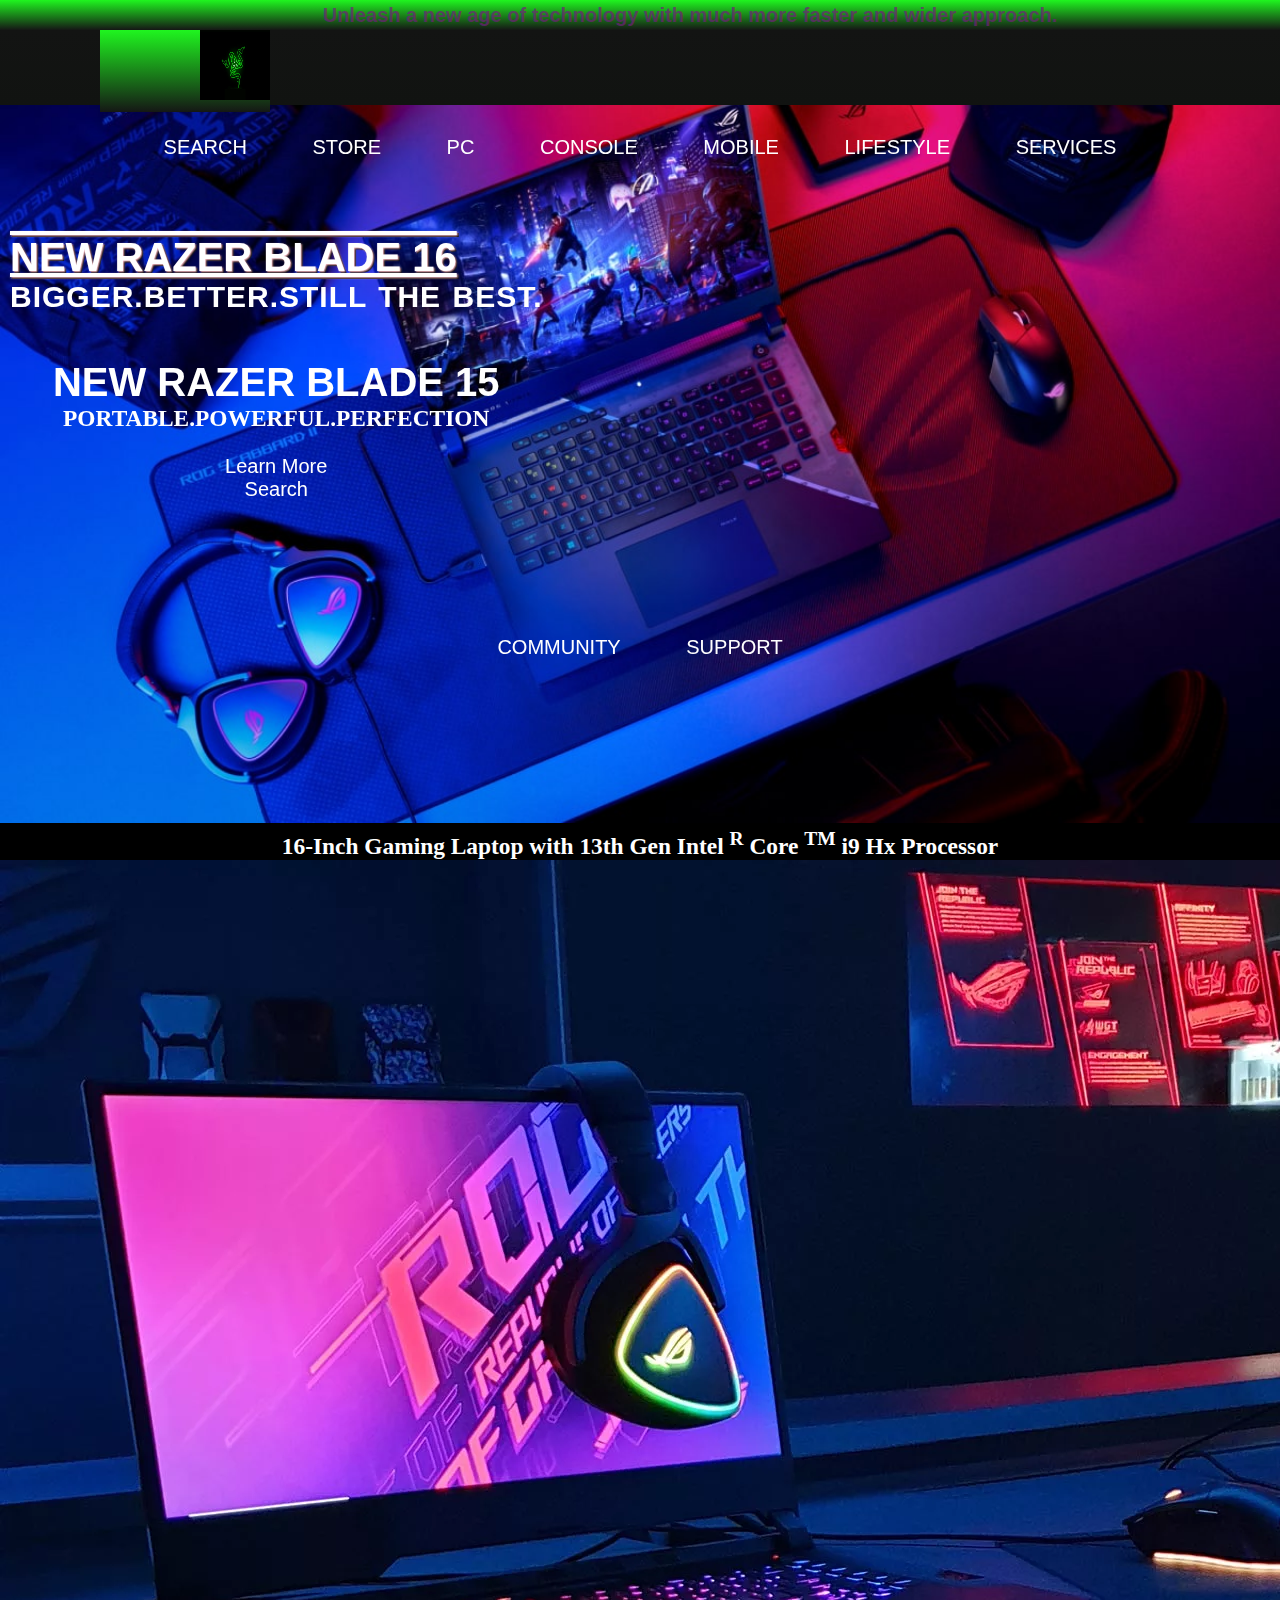
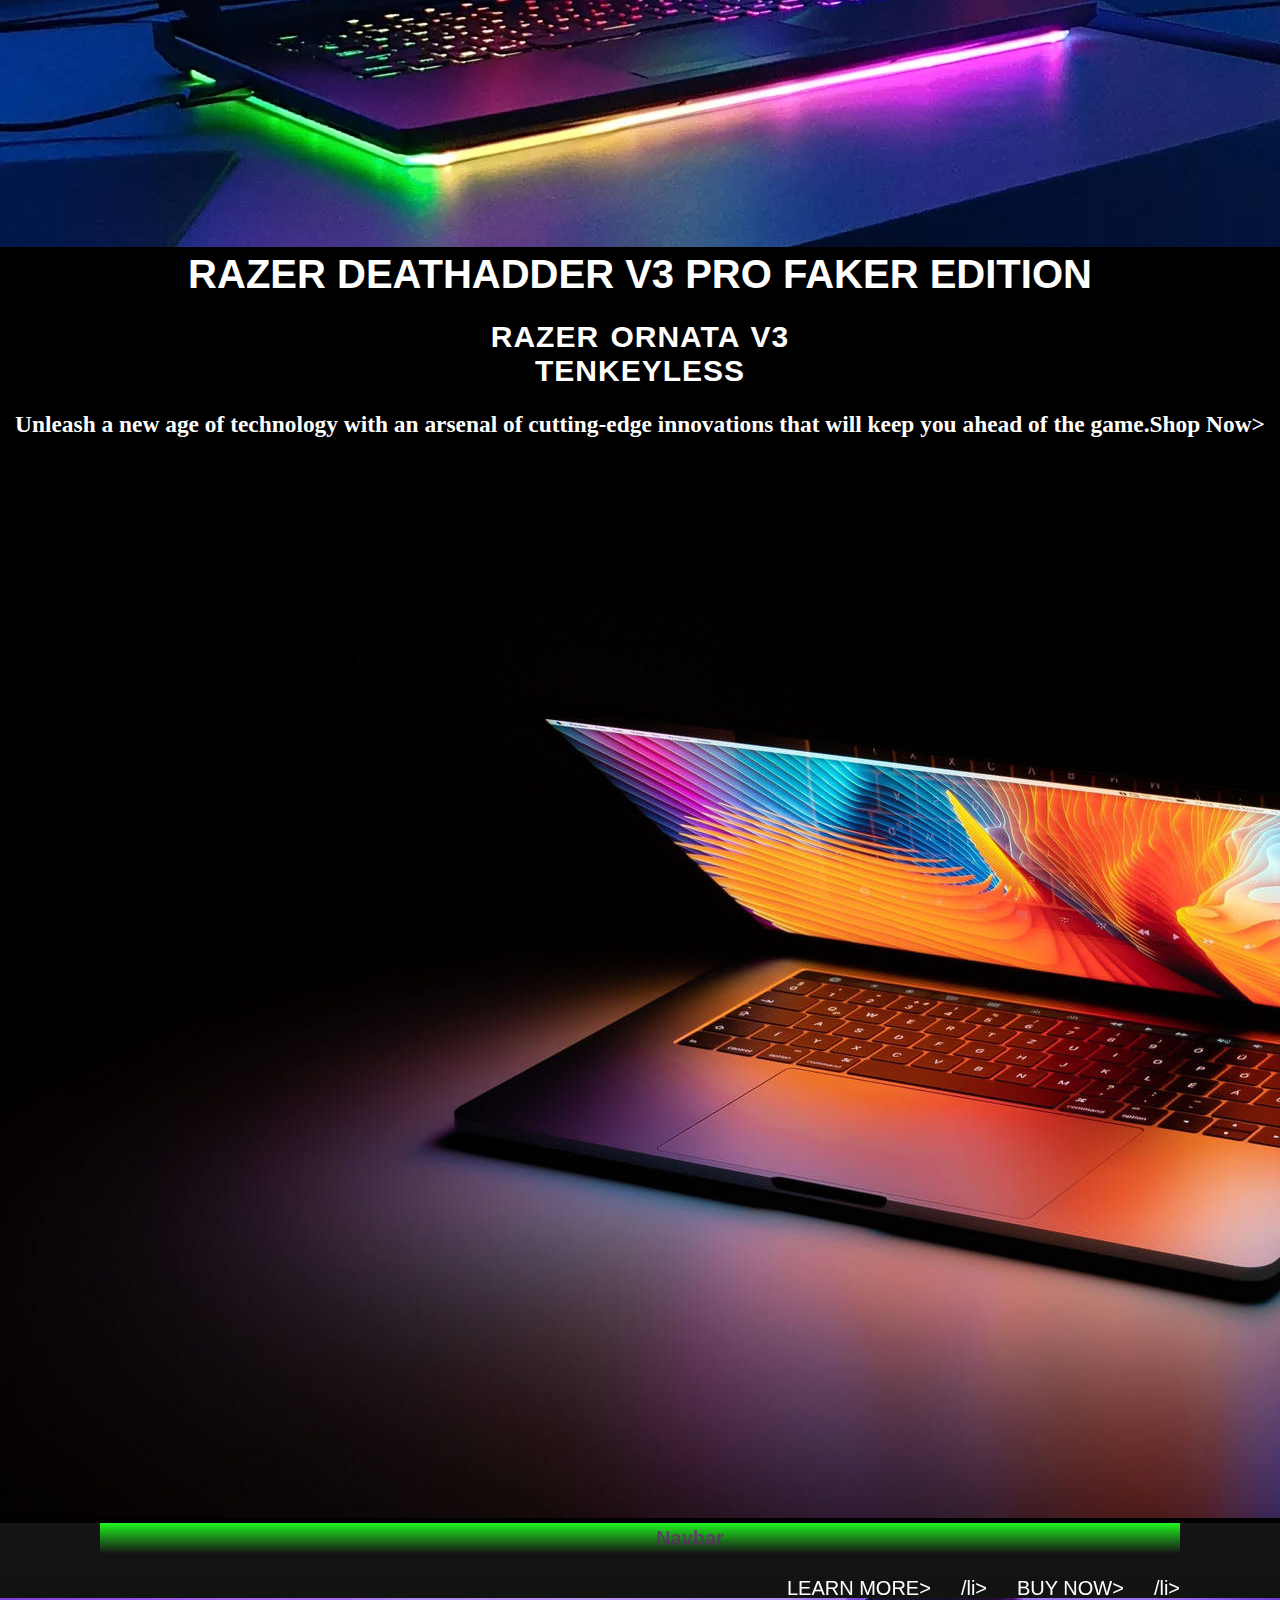
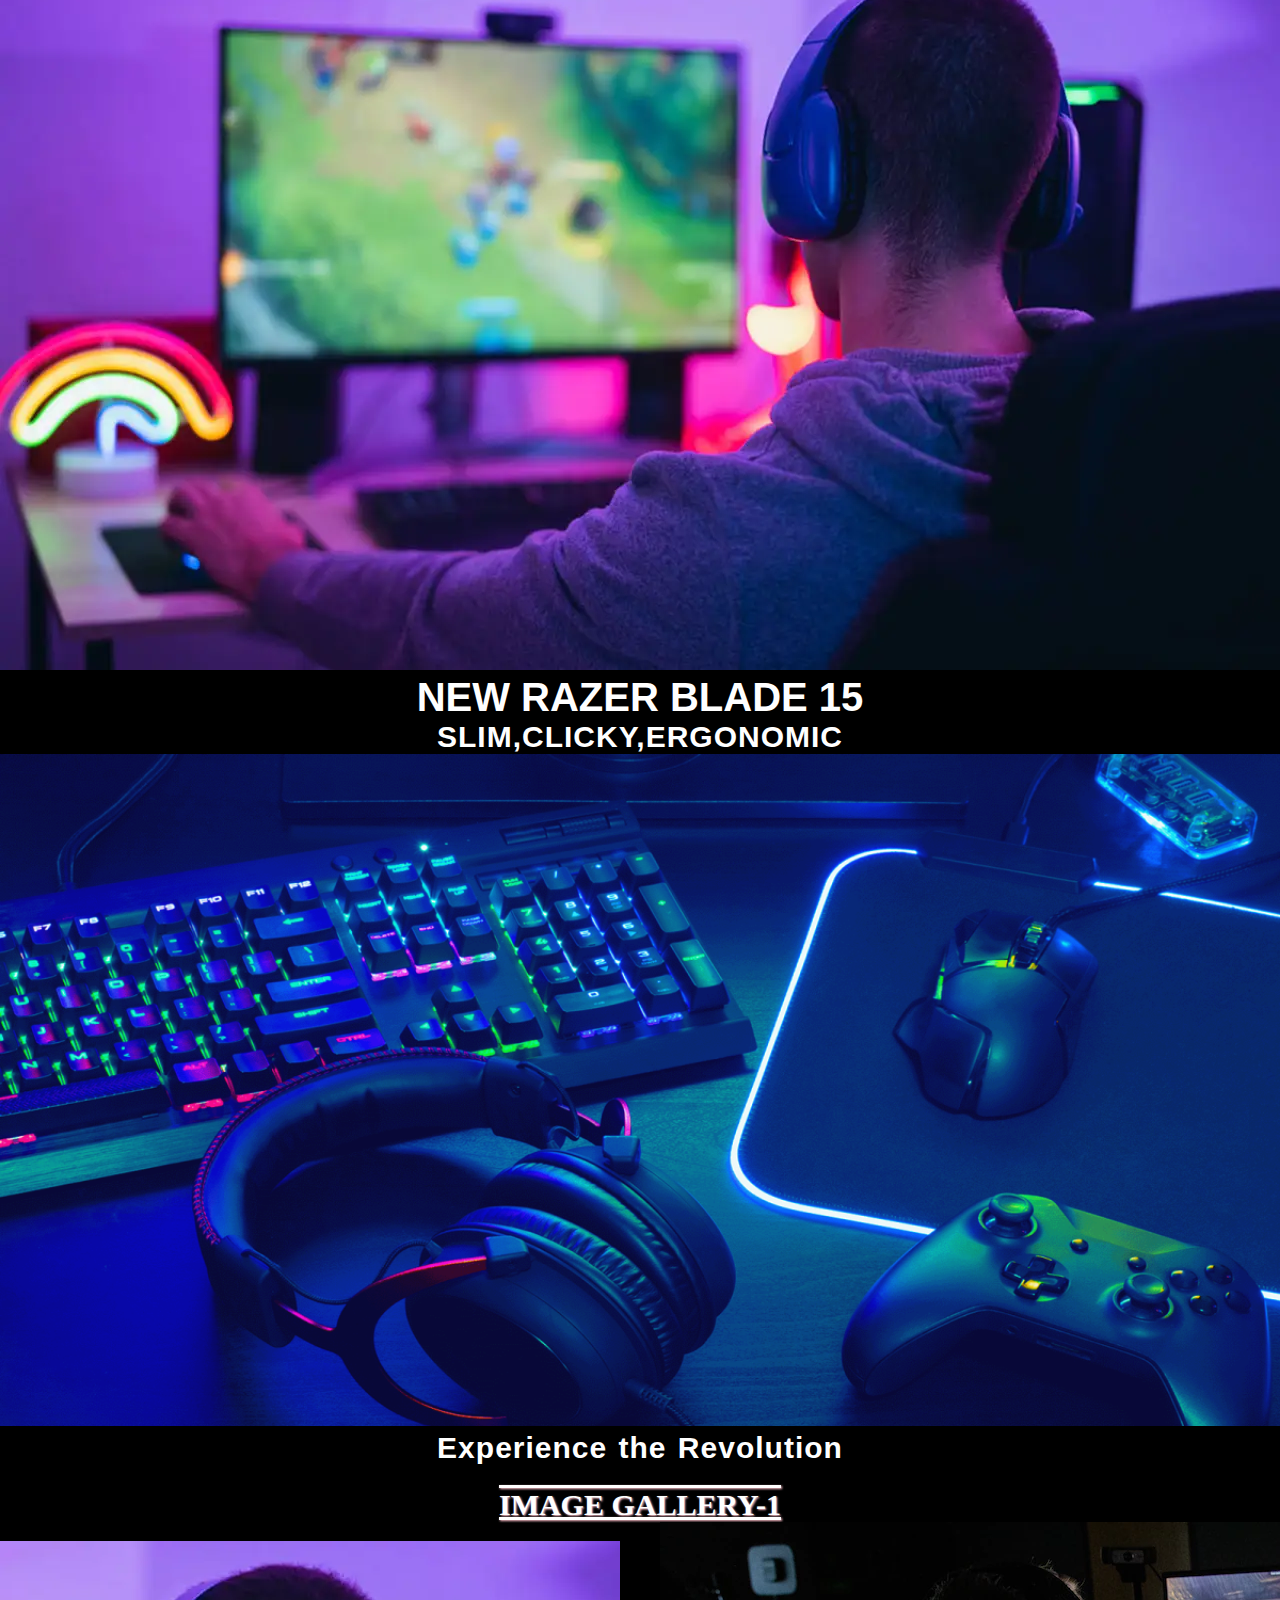
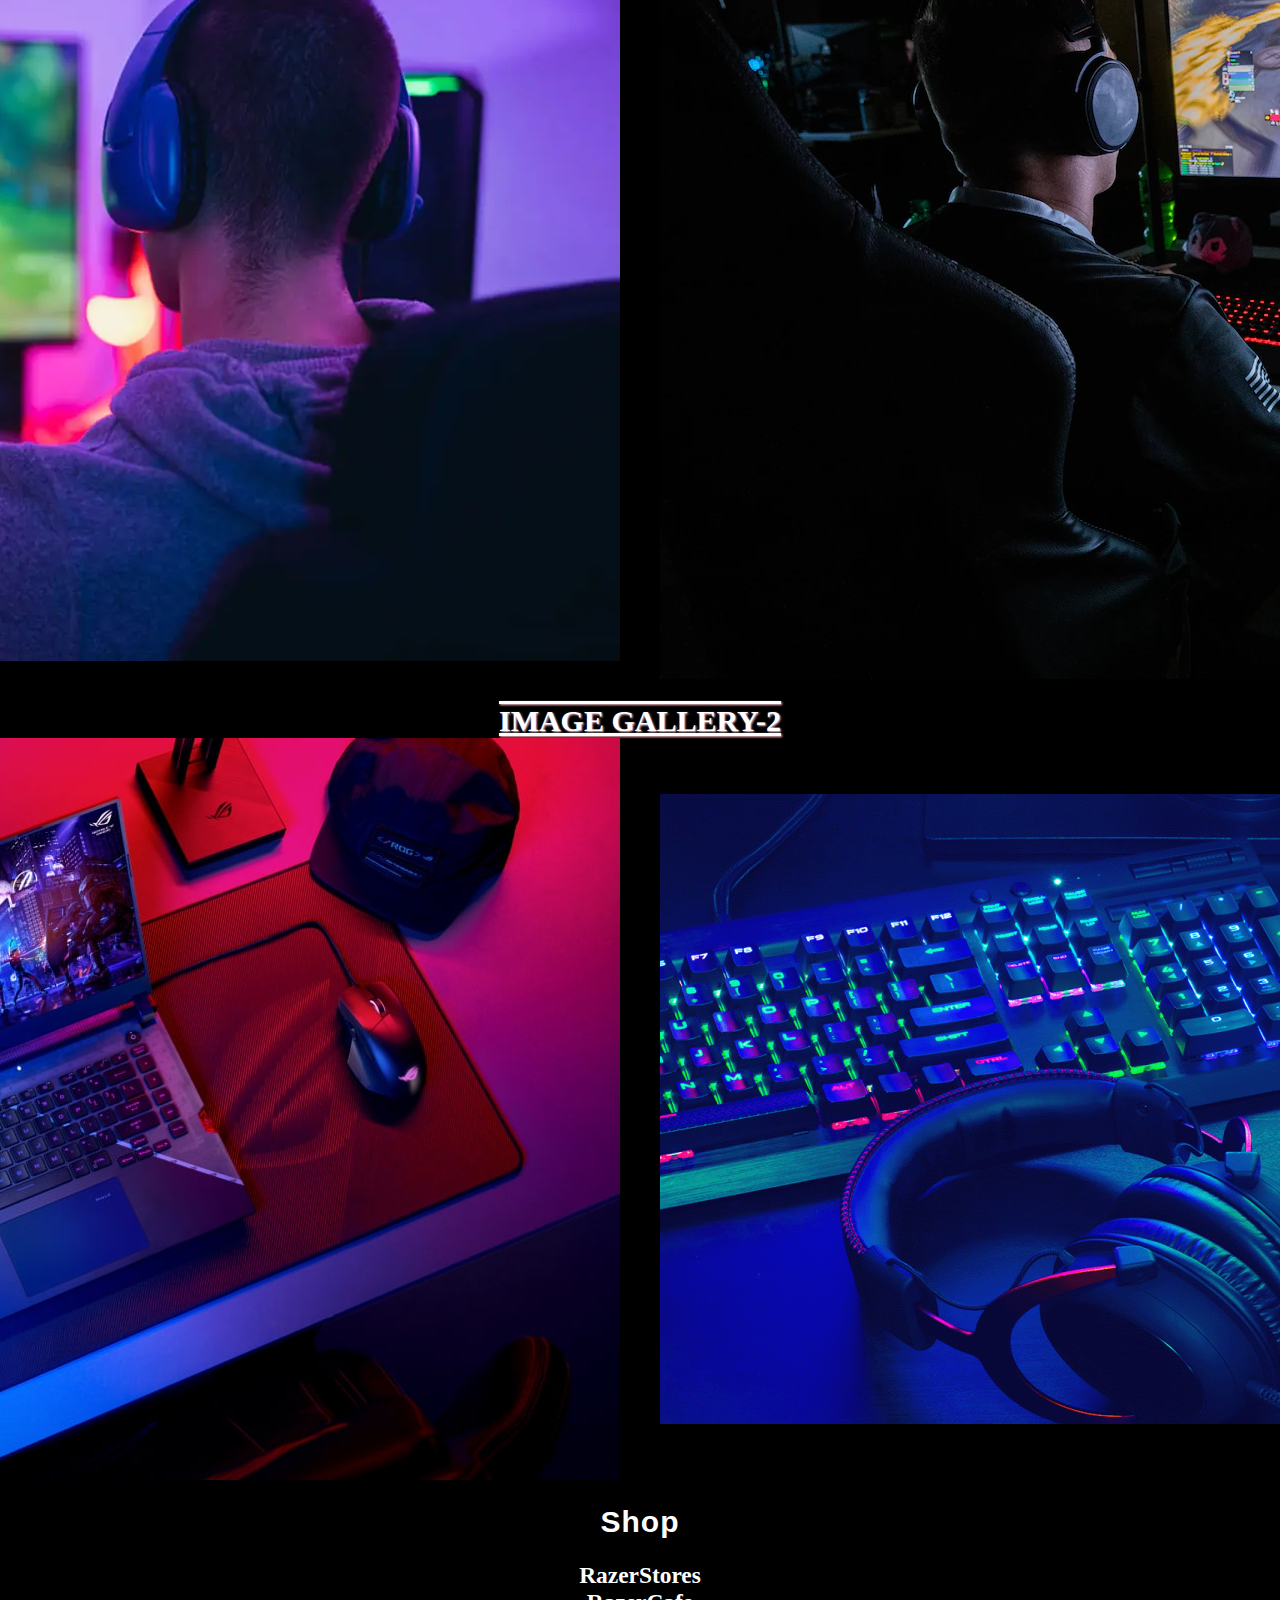
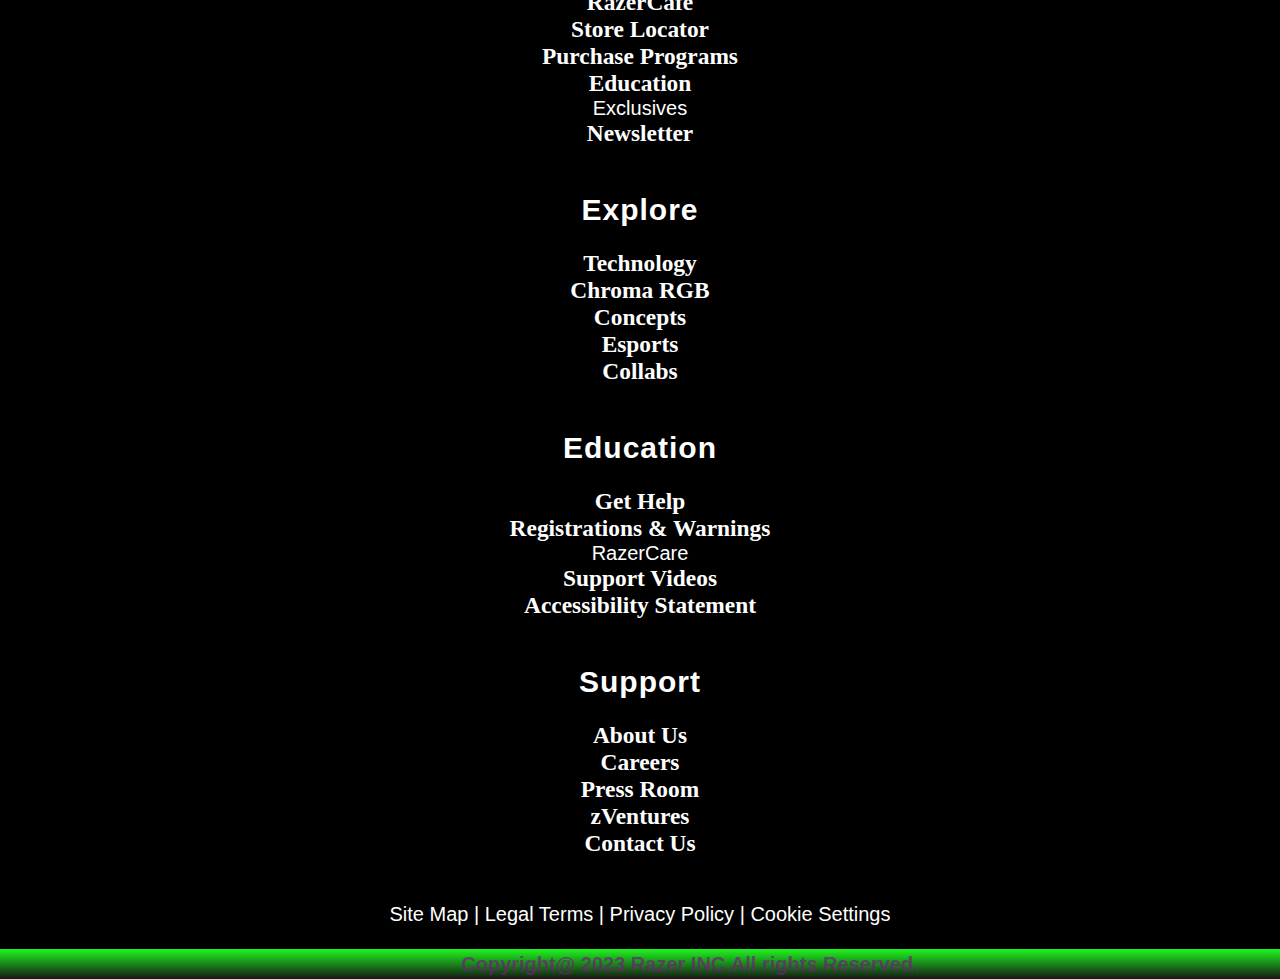
<file: index.html>
<!DOCTYPE html>
<html lang="en">
<head>
    <meta charset="UTF-8">
    <meta http-equiv="X-UA-Compatible" content="IE=edge">
    <meta name="viewport" content="width=device-width, initial-scale=1.0">
    <title>RAZER</title>
    <link rel="stylesheet" href="navigationstyle.css">
    <link rel="stylesheet" href="style.css">
    <link rel="stylesheet" href="style1.css">
<style>
    html{
        font-size:25px;
    }
    body{
    color:white;
    background-color:black;
    text-align:center;
    font-size: 20px;
    font-family:arial, helvetica;
}
#object1 {
    width: 500px;
    height: 200px;
    background-color: black;
    object-fit: none;
    object-position: center top;
    }
</style>
</head>
<body>
    <p>Unleash a new age of technology with much more faster and wider approach.</p>
    <nav>
        <div class="logo">
           <p><img src="logo.jpg" alt="image" height="70" width="70"></p>
        </div>
        <ul>
            <li><a href="#">Search</a></li>
            <li><a href="#">Store</a></li>
            <li><a href="#">PC</a></li>
            <li><a href="#">Console</a></li>
            <li><a href="#">Mobile</a></li>
            <li><a href="#">Lifestyle</a></li>
            <li><a href="#">Services</a></li>
            <li><a href="#">Community</a></li>
            <li><a href="#">Support</a></li>
        </ul>
    </nav>
    <hr>
    <div class="content-items">
        <img src="first.jpg" alt="">
        <div class="content-text">
            <h1>NEW RAZER BLADE 16</h1>  
            <h2>BIGGER.BETTER.STILL THE BEST.</h2>
            <br><br>
        <h4> NEW RAZER BLADE 15</h4>
        <h3> PORTABLE.POWERFUL.PERFECTION</h3>
        <br>
            <ul>
            <li><a href="#">Learn More</a></li>
            <li><a href="#">Search</a></li>
        </ul>
        </div>
    </div>
     <h3>16-Inch Gaming Laptop with 13th Gen Intel <sup>R</sup> Core <sup>TM</sup> i9 Hx Processor</h3>
    <img src="second.jpg">
    <h4>RAZER DEATHADDER V3 PRO FAKER EDITION</h4>
    <br> 
    <h2> RAZER ORNATA V3</h2>
   <h2>TENKEYLESS</h2>
   <br>
   <h3>Unleash a new age of technology with an arsenal of cutting-edge innovations that will keep you ahead of the game.Shop Now></h3>
    <img src="laptop1.jpg">
    <nav>
        <div class="hp">
            <p>Navbar</p>
        </div>
  <ul>
    <li><a href="#">Learn More></a>/li>
    <li><a href="#">Buy Now></a>/li>
  </ul>
   </nav>
   <h3>THE ULTIMATE DESKTOP REPLACEMENT</h3>
   <div class="images-container">
     <div class="image">
         <img src="img1.jpg" alt="">
         <div class="description">
            <h4> NEW RAZER BLADE 15</h4>
            <h2>SLIM,CLICKY,ERGONOMIC</h2>
         </div>
     </div>
   </div>
   <div class="images-container">
    <div class="image">
        <img src="img2.jpg" alt="">
        <div class="description">
            <h2>Experience the Revolution</h2>
            <br>
        </div>
    </div>
  </div>
  <div class="wrapper">
    <h1>Image Gallery-1</h1>
    <div class="img-area">
      <div class="single-img"><img src="img1.jpg"alt=""></div>
      <div class="single-img"><img src="img4.jpg"alt=""></div>
    </div>
  </div>
  <div class="wrapper">
    <h1>Image Gallery-2</h1>
    <div class="img-area">
      <div class="single-img"><img src="first.jpg"alt=""></div>
      <div class="single-img"><img src="img2.jpg"alt=""></div>
    </div>
  </div>
  <div class="flex-container">
    <div class="description"></div>
  <h2>Shop</h2>
  <br>
            <h3> RazerStores</h3>
            <h3> RazerCafe</h3>
            <h3> Store Locator</h3>
            <h3>Purchase Programs</h3>
            <h3> Education</h3>
            <h3></h3> Exclusives</h3>
            <h3>Newsletter</h3>
            <br><br>
 <h2>Explore</h2>
 <br>
            <h3> Technology</h3>
            <h3> Chroma RGB</h3>
            <h3> Concepts</h3>
            <h3> Esports</h3>
            <h3> Collabs</h3>
            <br><br>
<h2>Education</h2>
            <br>
                       <h3> Get Help</h3>
                       <h3> Registrations & Warnings</h3>
                       <h3></h3> RazerCare</h3>
                       <h3> Support Videos</h3>
                       <h3> Accessibility Statement</h3>
                       <br><br>
 <h2>Support</h2>
            <br>
                     <h3> About Us</h3>
                     <h3> Careers</h3>
                    <h3> Press Room</h3>
                    <h3> zVentures</h3>
                    <h3> Contact Us</h3>
  </div>
  <br><br>
  <section>Site Map | Legal Terms | Privacy Policy | Cookie Settings</section>
  <br>
  <p>Copyright@ 2023 Razer INC.All rights Reserved.</p>
</body>
</html>
</file>
<file: navigationstyle.css>
*{
    margin: 0px;
    padding: 0px;
    box-sizing: border-box;
}
p{
    background-image:linear-gradient(rgb(31, 245, 31),rgb(21, 23, 21));
    font-size:20px;
}
nav{
    width: 100vw;
    height:75px;
    line-height:70px;
    padding: 0px 100px;
    position: fixed;
    background-image:linear-gradient(rgb(19, 20, 19),rgb(17, 19, 17)); 
}
nav .logo p{
    font-size: 30px;
    font-weight: bold;
    float: left;
    color:white;
    text-transform: uppercase;
    letter-spacing: 1.5px;
    cursor: pointer;
}
nav ul{
    float: right;
}
nav li{
    display:inline-block;
    list-style: none;
    height:500px;
}nav li a{
    font-size: 1 em;
    text-transform:uppercase;
    padding: 0px 30px;
    color: white;
    text-decoration: none;
}
nav li a:hover{
    color:orange;
    transition: all 0.4s ease 0s;
}
.content-items img{
    width:100%;
    height: auto;
    background-size:cover;
    background-position:center;
}
.content-text{
  position:absolute;
  top:25%;
  color:white;
  padding: 10px;
}
.content-items a{
    font-size: 20px;
    padding: 0px 30px;
    color: white;
    text-decoration: none;   
}
.content-items li a:hover{
    color:yellow;
    transition:all 0.4s ease 0s;
}
.images-container{
    width:100%;
    height:auto;
    background-size:cover;
    background-position:center;
}.images-container img{
    width:100%;
    height:100%;
}.images-description{
    position:absolute;
    top:25%;
}@media (max-width: 800px){
    flex-container{
        flex-direction:row;
    }
}.wrapper h1{
    text-align: center;
    font-size: 30px;
    font-family:audiowide;
}.img-area{
    display: flex;
    flex-direction: row;
    align-items:center;
    justify-content: center;
}
.single-img{
    padding:0 20px 20px;
}
img-hover{
    opacity: .5;
    transition: .9s;
}
</file>
<file: style.css>
h1{
    text-transform:uppercase;
    text-align:justify;
    text-decoration:underline overline;;
    text-shadow:1px 1px 2px pink,
    2px 2px 1px black;
}
   h2{
    letter-spacing:1px;
    word-spacing:2px;
   }
   p{
    color:rgba(113, 32, 123, 0.695);
    line-height:1.5;
    font-weight:800;
    text-indent:100px;
    word-spacing: 4;
   }
</file>
<file: style1.css>
body{
    color:white;
    background-color:black;
    text-align:center;
    font-size: 20px;
    font-family:arial, helvetica;
}
h4{
    font-size:40px;
}
h2{
    Position:center;
}
h3{
    font-family:italic;
}
hr{
    color:green;
}
</file>
